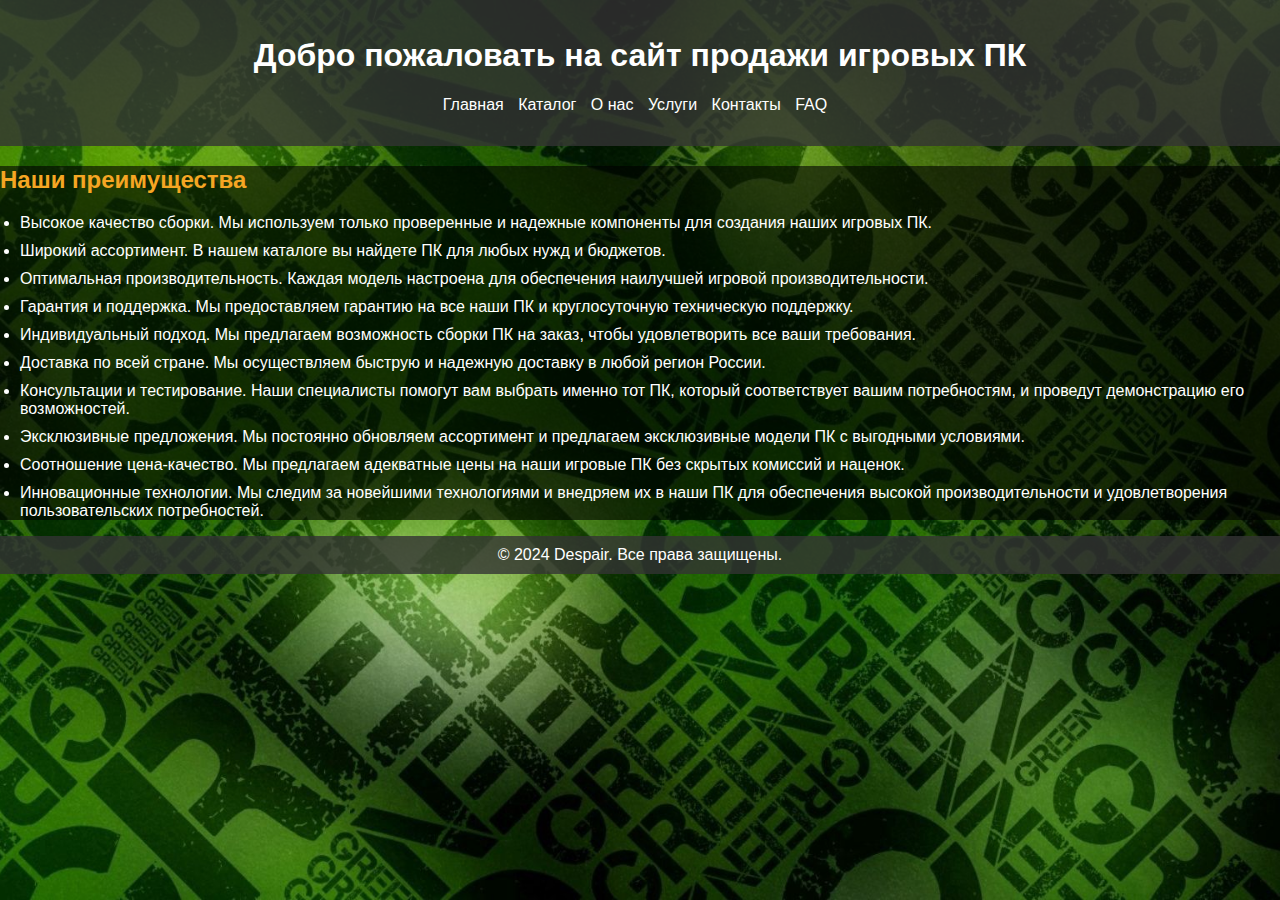
<file: index.html>
<html>
<head>
    <meta charset="UTF-8">
    <meta name="viewport" content="width=device-width, initial-scale=1.0">
    <title>О нас - DESPAIR</title>
    <link rel="stylesheet" href="styles.css">
</head>
<body>
    <header>
        <h1>Добро пожаловать на сайт продажи игровых ПК</h1>
        <nav>
            <ul>
                <li><a href="index.html">Главная</a></li>
                <li><a href="catalog.html">Каталог</a></li>
                <li><a href="about.html">О нас</a></li>
                <li><a href="services.html">Услуги</a></li>
                <li><a href="contact.html">Контакты</a></li>
                <li><a href="faq.html">FAQ</a></li>
            </ul>
        </nav>
    </header>
    <main>
        <section class="advantages">
            <h2>Наши преимущества</h2>
            <ul>
                <li>Высокое качество сборки. Мы используем только проверенные и надежные компоненты для создания наших игровых ПК.</li>
                <li>Широкий ассортимент. В нашем каталоге вы найдете ПК для любых нужд и бюджетов.</li>
                <li>Оптимальная производительность. Каждая модель настроена для обеспечения наилучшей игровой производительности.</li>
                <li>Гарантия и поддержка. Мы предоставляем гарантию на все наши ПК и круглосуточную техническую поддержку.</li>
                <li>Индивидуальный подход. Мы предлагаем возможность сборки ПК на заказ, чтобы удовлетворить все ваши требования.</li>
                <li>Доставка по всей стране. Мы осуществляем быструю и надежную доставку в любой регион России.</li>
                <li>Консультации и тестирование. Наши специалисты помогут вам выбрать именно тот ПК, который соответствует вашим потребностям, и проведут демонстрацию его возможностей.</li>
                <li>Эксклюзивные предложения. Мы постоянно обновляем ассортимент и предлагаем эксклюзивные модели ПК с выгодными условиями.</li>
                <li>Соотношение цена-качество. Мы предлагаем адекватные цены на наши игровые ПК без скрытых комиссий и наценок.</li>
                <li>Инновационные технологии. Мы следим за новейшими технологиями и внедряем их в наши ПК для обеспечения высокой производительности и удовлетворения пользовательских потребностей.</li>
            </ul>
        </section>
    </main>
    <footer>
        &copy; 2024 Despair. Все права защищены.
    </footer>
</body>
</html>
</file>
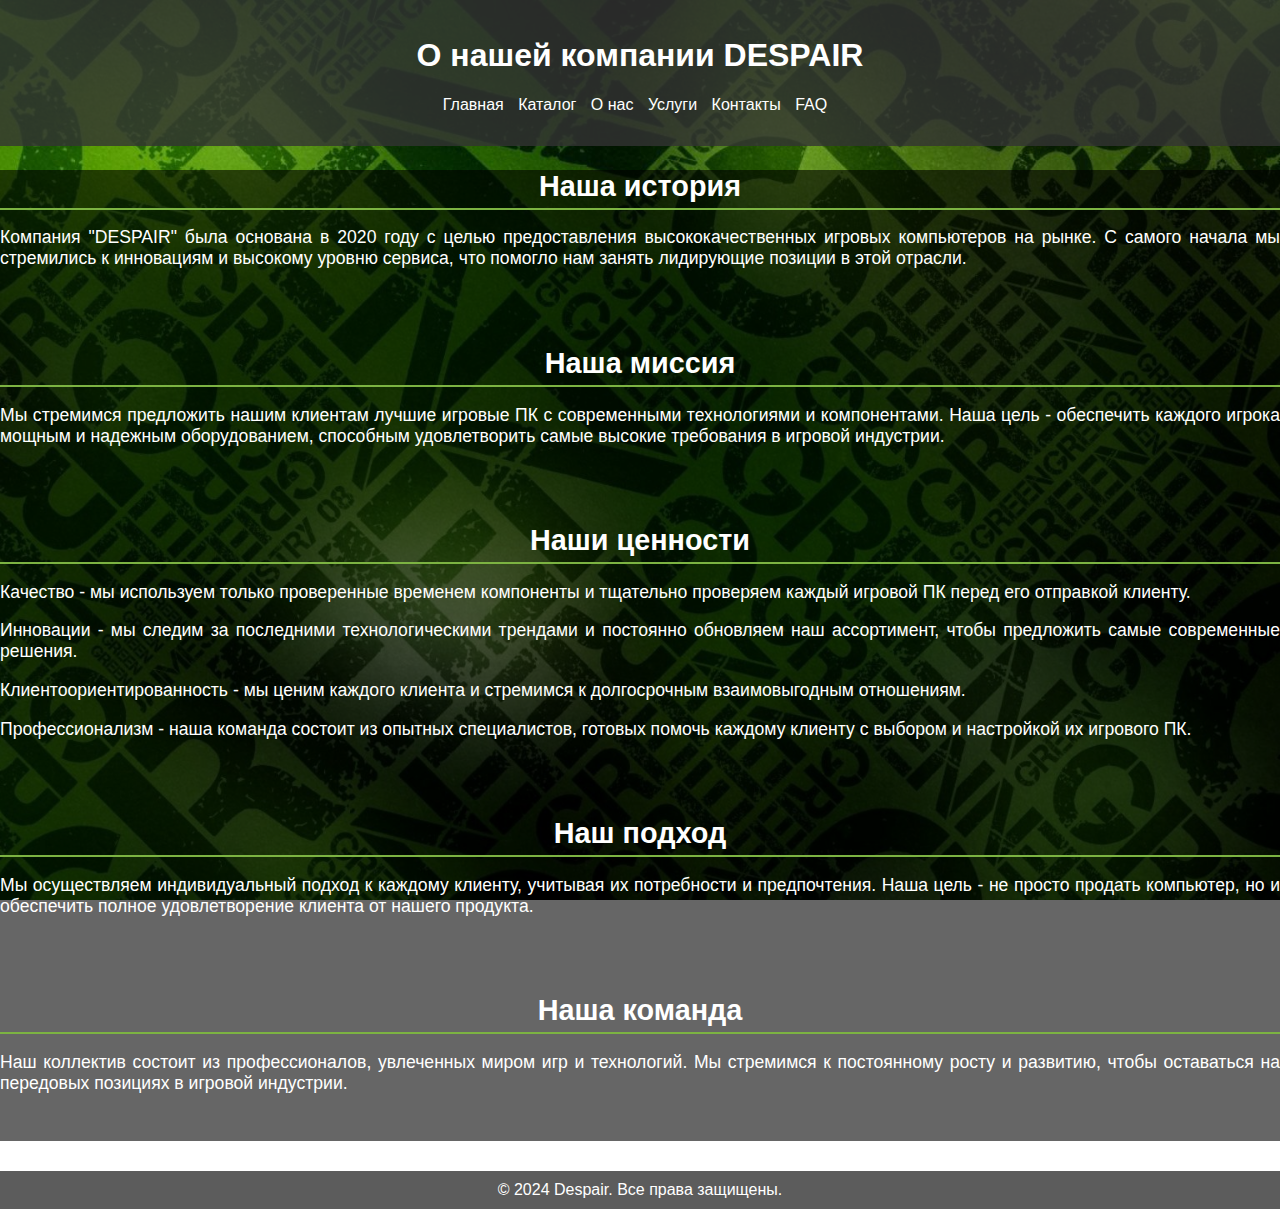
<file: about.html>
<html>
<head>
    <meta charset="UTF-8">
    <meta name="viewport" content="width=device-width, initial-scale=1.0">
    <title>О нас - DESPAIR</title>
    <link rel="stylesheet" href="styles.css">
    <style>
        section {
            margin-bottom: 30px;
            padding-bottom: 30px;
        }
        h2 {
            font-size: 1.8em;
            color: #ffffff;
            border-bottom: 2px solid #7cb342; 
            padding-bottom: 5px;
            margin-bottom: 15px;
            text-align: center;
        }
        p {
            font-size: 1.1em;
            color: #ffffff;
            text-align: justify;
        }
    </style>
</head>
<body>
    <header>
        <h1>О нашей компании DESPAIR</h1>
       <nav>
            <ul>
                <li><a href="index.html">Главная</a></li>
                <li><a href="catalog.html">Каталог</a></li>
                <li><a href="about.html">О нас</a></li>
                <li><a href="services.html">Услуги</a></li>
                <li><a href="contact.html">Контакты</a></li>
                <li><a href="faq.html">FAQ</a></li>
            </ul>
        </nav>
    </header>
    <main>
        <section>
            <h2>Наша история</h2>
            <p>Компания "DESPAIR" была основана в 2020 году с целью предоставления высококачественных игровых компьютеров на рынке. С самого начала мы стремились к инновациям и высокому уровню сервиса, что помогло нам занять лидирующие позиции в этой отрасли.</p>
        </section>
        <section>
            <h2>Наша миссия</h2>
            <p>Мы стремимся предложить нашим клиентам лучшие игровые ПК с современными технологиями и компонентами. Наша цель - обеспечить каждого игрока мощным и надежным оборудованием, способным удовлетворить самые высокие требования в игровой индустрии.</p>
        </section>
        <section>
            <h2>Наши ценности</h2>
                <p>Качество - мы используем только проверенные временем компоненты и тщательно проверяем каждый игровой ПК перед его отправкой клиенту.</p>
                <p>Инновации - мы следим за последними технологическими трендами и постоянно обновляем наш ассортимент, чтобы предложить самые современные решения.</p>
                <p>Клиентоориентированность - мы ценим каждого клиента и стремимся к долгосрочным взаимовыгодным отношениям.</p>
                <p>Профессионализм - наша команда состоит из опытных специалистов, готовых помочь каждому клиенту с выбором и настройкой их игрового ПК.</p>
        </section>
        <section>
            <h2>Наш подход</h2>
            <p>Мы осуществляем индивидуальный подход к каждому клиенту, учитывая их потребности и предпочтения. Наша цель - не просто продать компьютер, но и обеспечить полное удовлетворение клиента от нашего продукта.</p>
        </section>
        <section>
            <h2>Наша команда</h2>
            <p>Наш коллектив состоит из профессионалов, увлеченных миром игр и технологий. Мы стремимся к постоянному росту и развитию, чтобы оставаться на передовых позициях в игровой индустрии.</p>
        </section>
    </main>
    <footer>
&copy; 2024 Despair. Все права защищены.
    </footer>
</body>
</html>
</file>
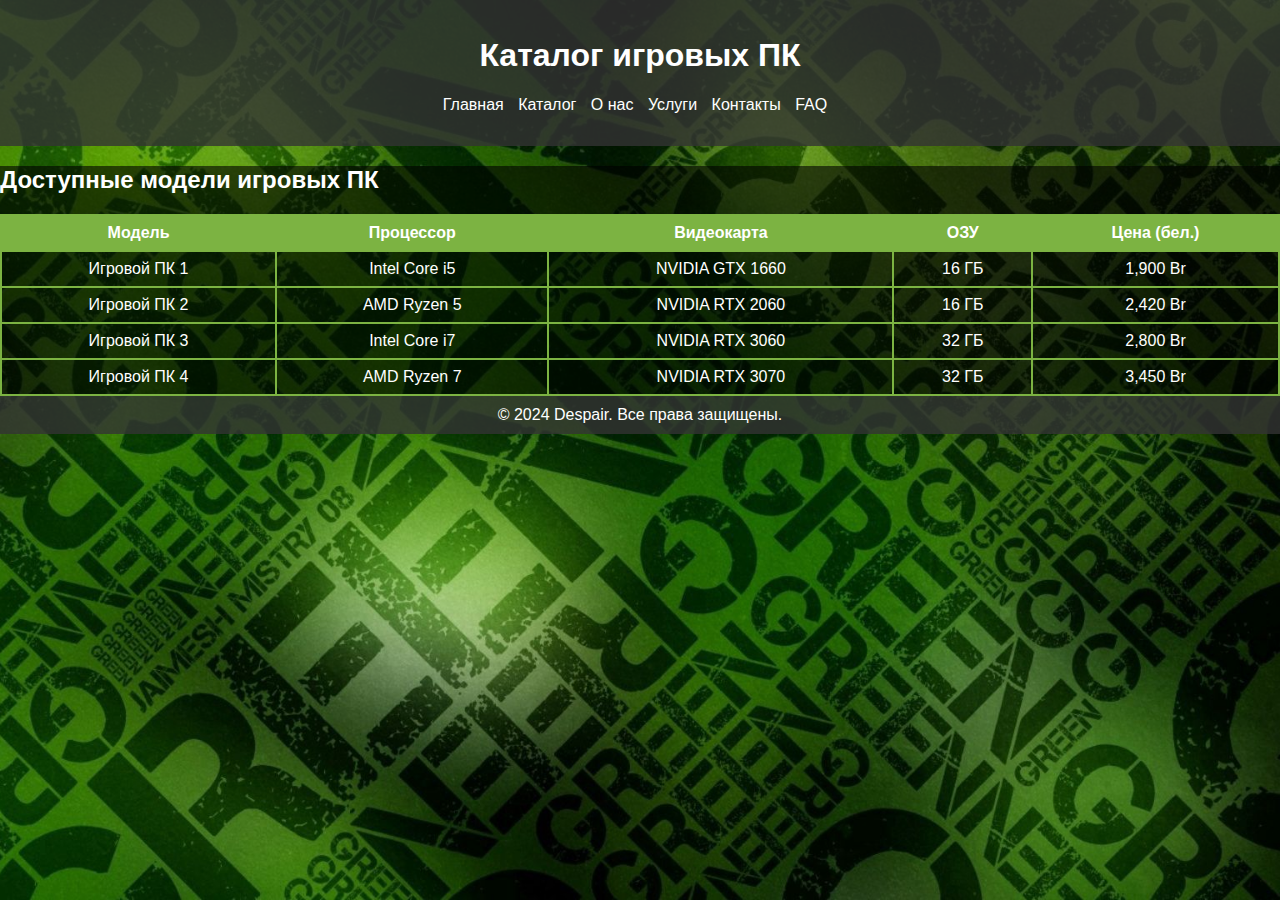
<file: catalog.html>
<html>
<head>
    <meta charset="UTF-8">
    <meta name="viewport" content="width=device-width, initial-scale=1.0">
    <title>Каталог - Игровые ПК</title>
    <link rel="stylesheet" href="styles.css">
    <style>
        table {
            width: 100%;
            border-collapse: collapse;
            margin-top: 20px;
        }
        th, td {
            border: 2px solid #7cb342;
            padding: 8px;
            text-align: center;
        }
        th {
            background-color: #7cb342;
            color: white;
        }
        tr:hover {
            background-color: #033b03;
            color: white;
        }
    </style>
</head>
<body>
    <header>
        <h1>Каталог игровых ПК</h1>
        <nav>
            <ul>
                <li><a href="index.html">Главная</a></li>
                <li><a href="catalog.html">Каталог</a></li>
                <li><a href="about.html">О нас</a></li>
                <li><a href="services.html">Услуги</a></li>
                <li><a href="contact.html">Контакты</a></li>
                <li><a href="faq.html">FAQ</a></li>
            </ul>
        </nav>
    </header>
    <main>
        <section>
            <h2>Доступные модели игровых ПК</h2>
            <table>
                <thead>
                    <tr>
                        <th>Модель</th>
                        <th>Процессор</th>
                        <th>Видеокарта</th>
                        <th>ОЗУ</th>
                        <th>Цена (бел.)</th>
                    </tr>
                </thead>
                <tbody>
                    <tr>
                        <td>Игровой ПК 1</td>
                        <td>Intel Core i5</td>
                        <td>NVIDIA GTX 1660</td>
                        <td>16 ГБ</td>
                        <td>1,900 Br</td>
                    </tr>
                    <tr>
                        <td>Игровой ПК 2</td>
                        <td>AMD Ryzen 5</td>
                        <td>NVIDIA RTX 2060</td>
                        <td>16 ГБ</td>
                        <td>2,420 Br</td>
                    </tr>
                    <tr>
                        <td>Игровой ПК 3</td>
                        <td>Intel Core i7</td>
                        <td>NVIDIA RTX 3060</td>
                        <td>32 ГБ</td>
                        <td>2,800 Br</td>
                    </tr>
                    <tr>
                        <td>Игровой ПК 4</td>
                        <td>AMD Ryzen 7</td>
                        <td>NVIDIA RTX 3070</td>
                        <td>32 ГБ</td>
                        <td>3,450 Br</td>
                    </tr>
                </tbody>
            </table>
        </section>
    </main>
    <footer>
        &copy; 2024 Despair. Все права защищены.
    </footer>
</body>
</html>
</file>
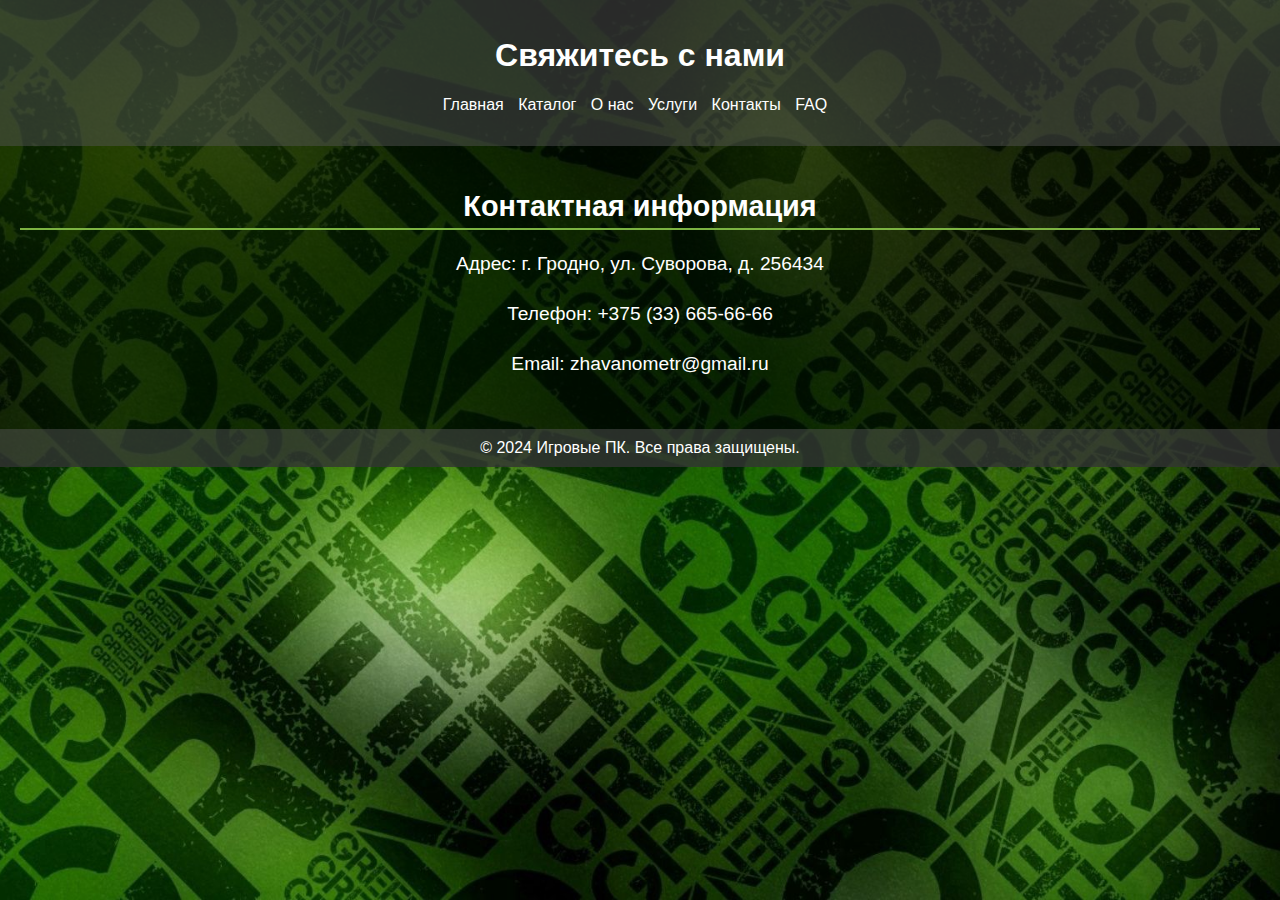
<file: contact.html>
<html>
<head>
    <meta charset="UTF-8">
    <meta name="viewport" content="width=device-width, initial-scale=1.0">
    <title>Контакты - Игровые ПК</title>
    <link rel="stylesheet" href="styles.css">
    <style>
        main {
            padding: 20px;
        }
        section {
            margin-bottom: 30px;
        }

        h2 {
            font-size: 1.8em;
            color: #FFFFFF;
            border-bottom: 2px solid #7cb342; 
            padding-bottom: 5px;
            margin-bottom: 15px;
            text-align: center;
        }
        p {
            font-size: 1.2em;
            color: white; 
            text-align: center;
            line-height: 1.6;
        }
    </style>
</head>
<body>
    <header>
        <h1>Свяжитесь с нами</h1>
        <nav>
            <ul>
                <li><a href="index.html">Главная</a></li>
                <li><a href="catalog.html">Каталог</a></li>
                <li><a href="about.html">О нас</a></li>
                <li><a href="services.html">Услуги</a></li>
                <li><a href="contact.html">Контакты</a></li>
                <li><a href="faq.html">FAQ</a></li>
            </ul>
        </nav>
    </header>
    <main>
        <section>
            <h2>Контактная информация</h2>
            <p>Адрес: г. Гродно, ул. Суворова, д. 256434</p>
            <p>Телефон: +375 (33) 665-66-66</p>
            <p>Email: zhavanometr@gmail.ru</p>
        </section>
    </main>
    <footer>
        &copy; 2024 Игровые ПК. Все права защищены.
    </footer>
</body>
</html>
</file>
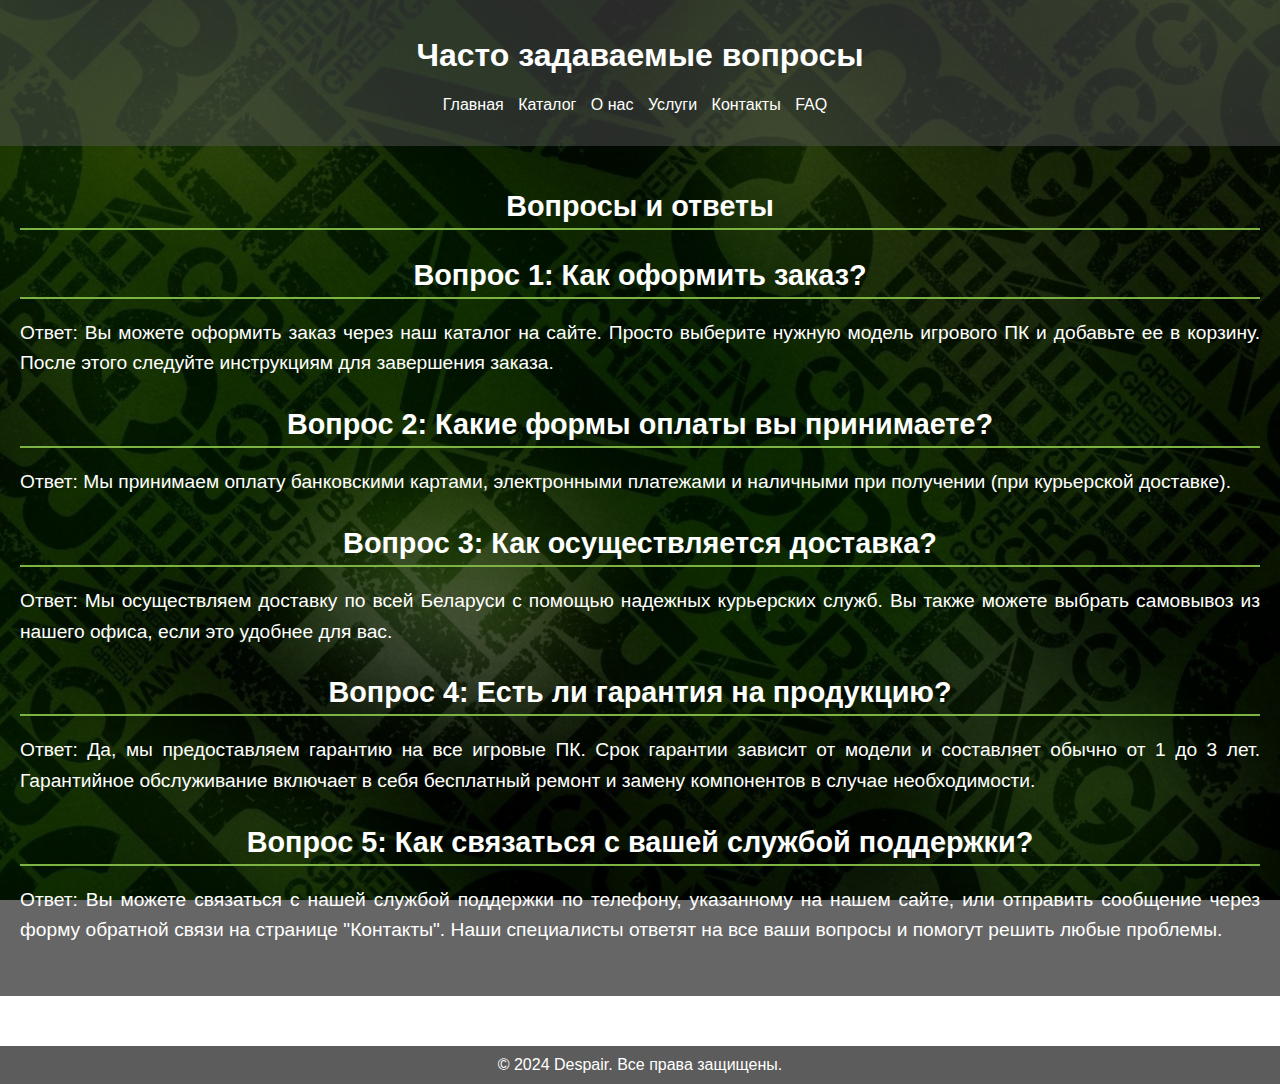
<file: faq.html>
<html>
<head>
    <meta charset="UTF-8">
    <meta name="viewport" content="width=device-width, initial-scale=1.0">
    <title>FAQ - Игровые ПК</title>
    <link rel="stylesheet" href="styles.css">
    <style>
        main {
            padding: 20px;
            margin-bottom: 50px; 
        }
        section {
            margin-bottom: 30px;
        }
        h2, h3 {
            font-size: 1.8em;
            color: #ffffff;
            border-bottom: 2px solid #7cb342; 
            padding-bottom: 5px;
            margin-bottom: 15px;
            text-align: center;
        }
        p {
            font-size: 1.2em;
            color: #ffffff; 
            text-align: justify;
            line-height: 1.6;
        }
    </style>
</head>
<body>
    <header>
        <h1>Часто задаваемые вопросы</h1>
        <nav>
            <ul>
                <li><a href="index.html">Главная</a></li>
                <li><a href="catalog.html">Каталог</a></li>
                <li><a href="about.html">О нас</a></li>
                <li><a href="services.html">Услуги</a></li>
                <li><a href="contact.html">Контакты</a></li>
                <li><a href="faq.html">FAQ</a></li>
            </ul>
        </nav>
    </header>
    <main>
        <section>
            <h2>Вопросы и ответы</h2>
            <h3>Вопрос 1: Как оформить заказ?</h3>
            <p>Ответ: Вы можете оформить заказ через наш каталог на сайте. Просто выберите нужную модель игрового ПК и добавьте ее в корзину. После этого следуйте инструкциям для завершения заказа.</p>
            <h3>Вопрос 2: Какие формы оплаты вы принимаете?</h3>
            <p>Ответ: Мы принимаем оплату банковскими картами, электронными платежами и наличными при получении (при курьерской доставке).</p>
            <h3>Вопрос 3: Как осуществляется доставка?</h3>
            <p>Ответ: Мы осуществляем доставку по всей Беларуси с помощью надежных курьерских служб. Вы также можете выбрать самовывоз из нашего офиса, если это удобнее для вас.</p>
            <h3>Вопрос 4: Есть ли гарантия на продукцию?</h3>
            <p>Ответ: Да, мы предоставляем гарантию на все игровые ПК. Срок гарантии зависит от модели и составляет обычно от 1 до 3 лет. Гарантийное обслуживание включает в себя бесплатный ремонт и замену компонентов в случае необходимости.</p>
            <h3>Вопрос 5: Как связаться с вашей службой поддержки?</h3>
            <p>Ответ: Вы можете связаться с нашей службой поддержки по телефону, указанному на нашем сайте, или отправить сообщение через форму обратной связи на странице "Контакты". Наши специалисты ответят на все ваши вопросы и помогут решить любые проблемы.</p>
        </section>
    </main>
    <footer>
        &copy; 2024 Despair. Все права защищены.
    </footer>
</body>
</html>
</file>
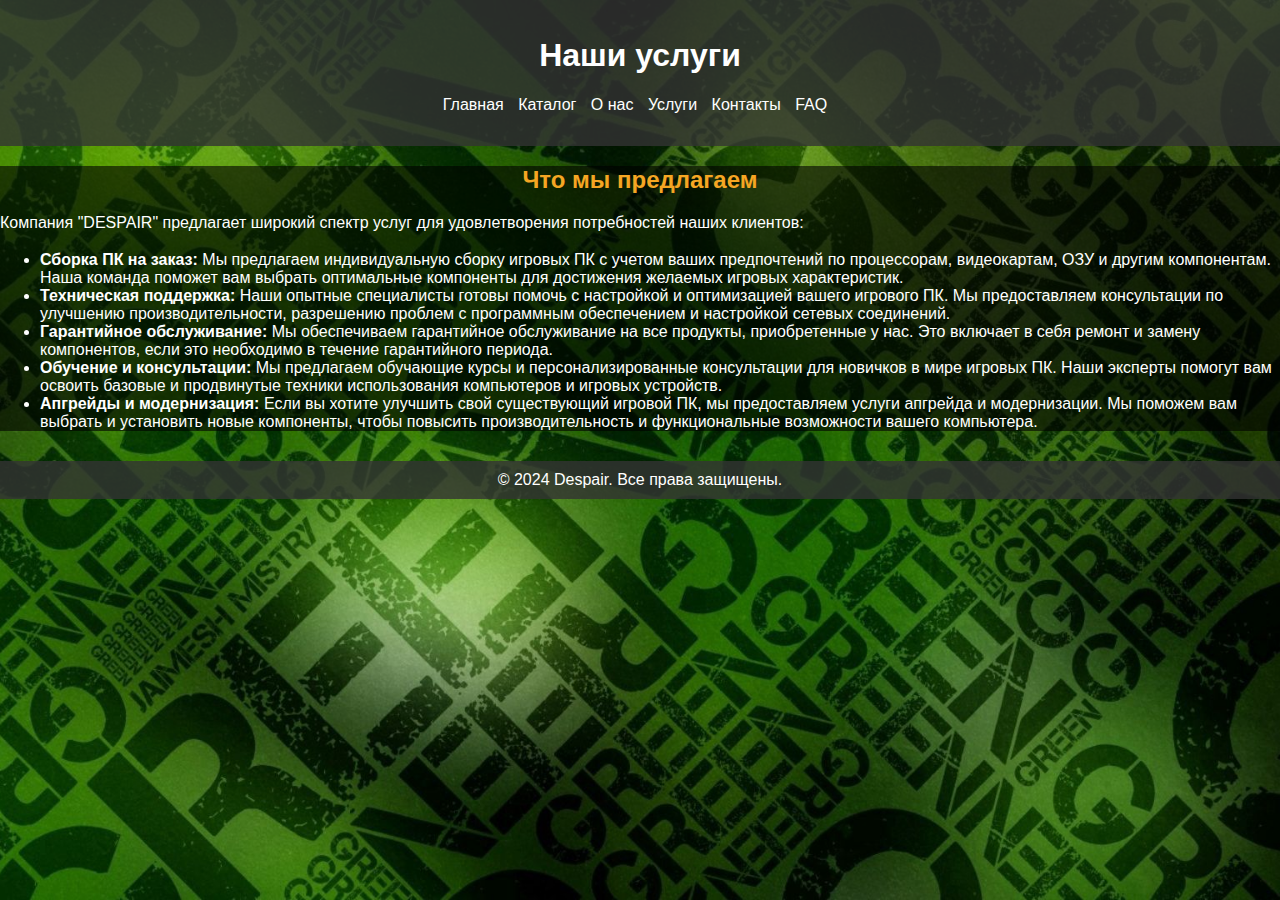
<file: services.html>
<html>
<head>
    <meta charset="UTF-8">
    <meta name="viewport" content="width=device-width, initial-scale=1.0">
    <title>Услуги - Игровые ПК</title>
     <link rel="stylesheet" href="styles.css">
    <style>
       
        section {
            margin-bottom: 30px;
        }
        h2 {
            color: #f5a623;
            text-align: center;
            margin-bottom: 15px;
        }
        p {
            text-align: justify;
            line-height: 1.6;
        }
    </style>
</head>
<body>
    <header>
        <h1>Наши услуги</h1>
        <nav>
            <ul>
                <li><a href="index.html">Главная</a></li>
                <li><a href="catalog.html">Каталог</a></li>
                <li><a href="about.html">О нас</a></li>
                <li><a href="services.html">Услуги</a></li>
                <li><a href="contact.html">Контакты</a></li>
                <li><a href="faq.html">FAQ</a></li>
            </ul>
        </nav>
    </header>
    <main>
        <section>
            <h2>Что мы предлагаем</h2>
            <p>Компания "DESPAIR" предлагает широкий спектр услуг для удовлетворения потребностей наших клиентов:</p>
            <ul>
                <li><strong>Сборка ПК на заказ:</strong> Мы предлагаем индивидуальную сборку игровых ПК с учетом ваших предпочтений по процессорам, видеокартам, ОЗУ и другим компонентам. Наша команда поможет вам выбрать оптимальные компоненты для достижения желаемых игровых характеристик.</li>
                <li><strong>Техническая поддержка:</strong> Наши опытные специалисты готовы помочь с настройкой и оптимизацией вашего игрового ПК. Мы предоставляем консультации по улучшению производительности, разрешению проблем с программным обеспечением и настройкой сетевых соединений.</li>
                <li><strong>Гарантийное обслуживание:</strong> Мы обеспечиваем гарантийное обслуживание на все продукты, приобретенные у нас. Это включает в себя ремонт и замену компонентов, если это необходимо в течение гарантийного периода.</li>
                <li><strong>Обучение и консультации:</strong> Мы предлагаем обучающие курсы и персонализированные консультации для новичков в мире игровых ПК. Наши эксперты помогут вам освоить базовые и продвинутые техники использования компьютеров и игровых устройств.</li>
                <li><strong>Апгрейды и модернизация:</strong> Если вы хотите улучшить свой существующий игровой ПК, мы предоставляем услуги апгрейда и модернизации. Мы поможем вам выбрать и установить новые компоненты, чтобы повысить производительность и функциональные возможности вашего компьютера.</li>
            </ul>
        </section>
    </main>
    <footer>
        &copy; 2024 Despair. Все права защищены.
    </footer>
</body>
</html>
</file>
<file: styles.css>
body {
    font-family: Arial, sans-serif;
    margin: 0;
    padding: 0;
    background: url('images/fon.jpg') no-repeat center center fixed;
    background-size: cover;
    color: white;
}

header {
    background-color: rgba(51, 51, 51, 0.8); 
    color: white;
    padding: 1em 0;
    text-align: center;
}

nav ul {
    list-style-type: none;
    padding: 0;
}

nav ul li {
    display: inline;
    margin-right: 10px;
}

nav ul li a {
    color: white;
    text-decoration: none;
}
nav ul li a:hover {
    text-decoration: underline;
    color: #808080; 
}
main {
    padding: 20x;
    background-color: rgba(0, 0, 0, 0.6); 
}

.advantages {
    margin-top: 20px;
}

.advantages h2 {
    color: #f5a623;
}

.advantages ul {
    list-style-type: disc;
    padding-left: 20px;
}

.advantages li {
    margin-bottom: 10px;
}

footer {
    background-color: rgba(51, 51, 51, 0.8); 
    color: white;
    text-align: center;
    padding: 10px 0;
    position: static;
    bottom: 0;
    width: 100%;
}
</file>
